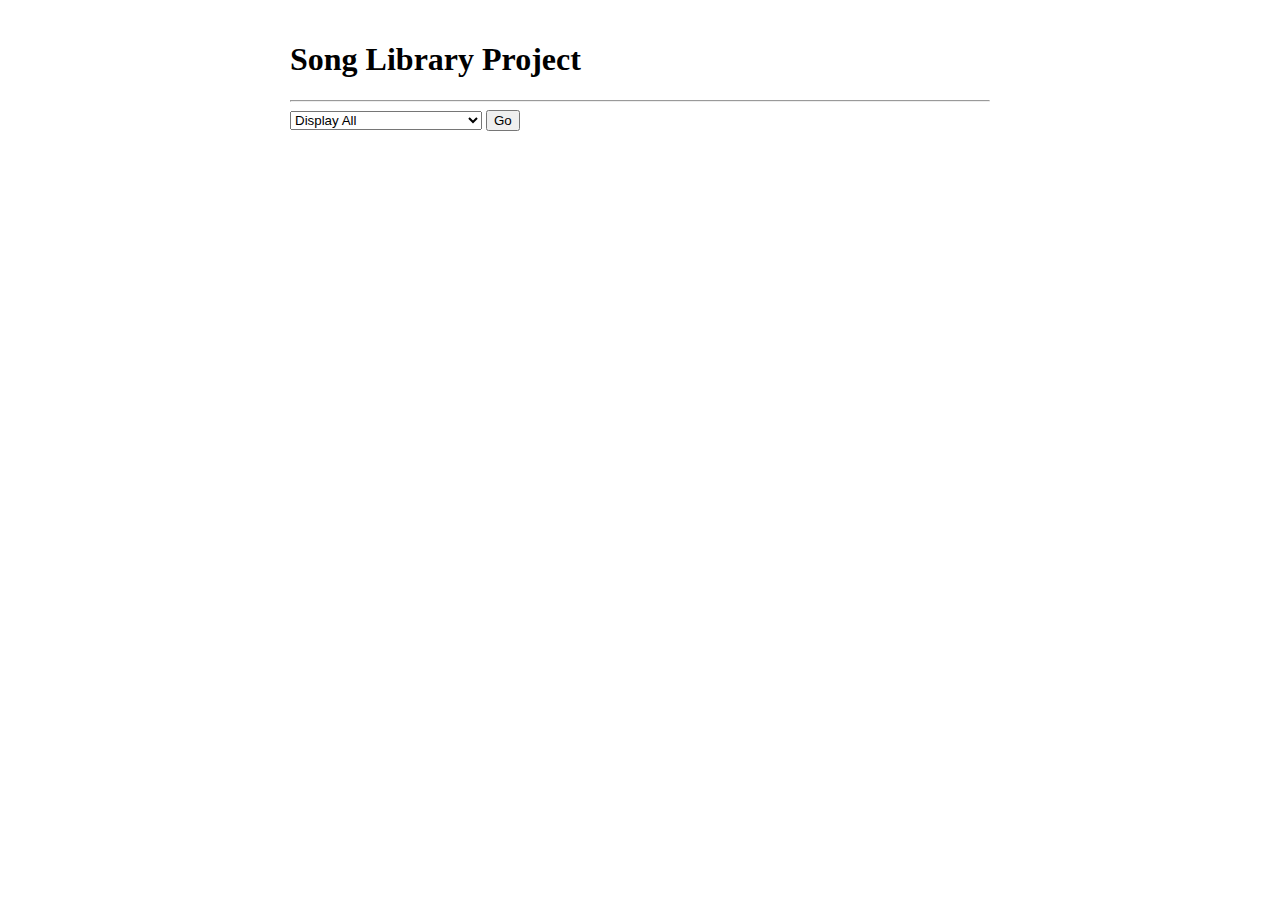
<file: JavaScript/Song-Library-Project/index.html>
<!DOCTYPE html>
<html>
  <head>
    <title>Song Library Project</title>
    <link rel="icon" type="image/x-icon" href="img/favicon.ico" />
    <link rel="stylesheet" href="style.css" />
  </head>

  <body>
    <h1>Song Library Project</h1>
    <hr />

    <!-- Menu -->
    <div>
      <select id="menu">
        <option value="display-all">Display All</option>
        <option value="add">Add Song</option>
        <option value="remove">Remove Song</option>
        <option value="display-name">Display By Name</option>
        <option value="display-artist">Display by Artist</option>
        <option value="display-genre">Display by Genre</option>
        <option value="display-album">Display by Album</option>
        <option value="length">Songs longer than 3 Minutes</option>



      </select>
      <button id="go-btn">Go</button>
    </div>

    <!-- Output -->
    <div id="output"></div>

    <!-- Load JavaScript -->
    <script src="main.js"></script>
  </body>
</html>
</file>
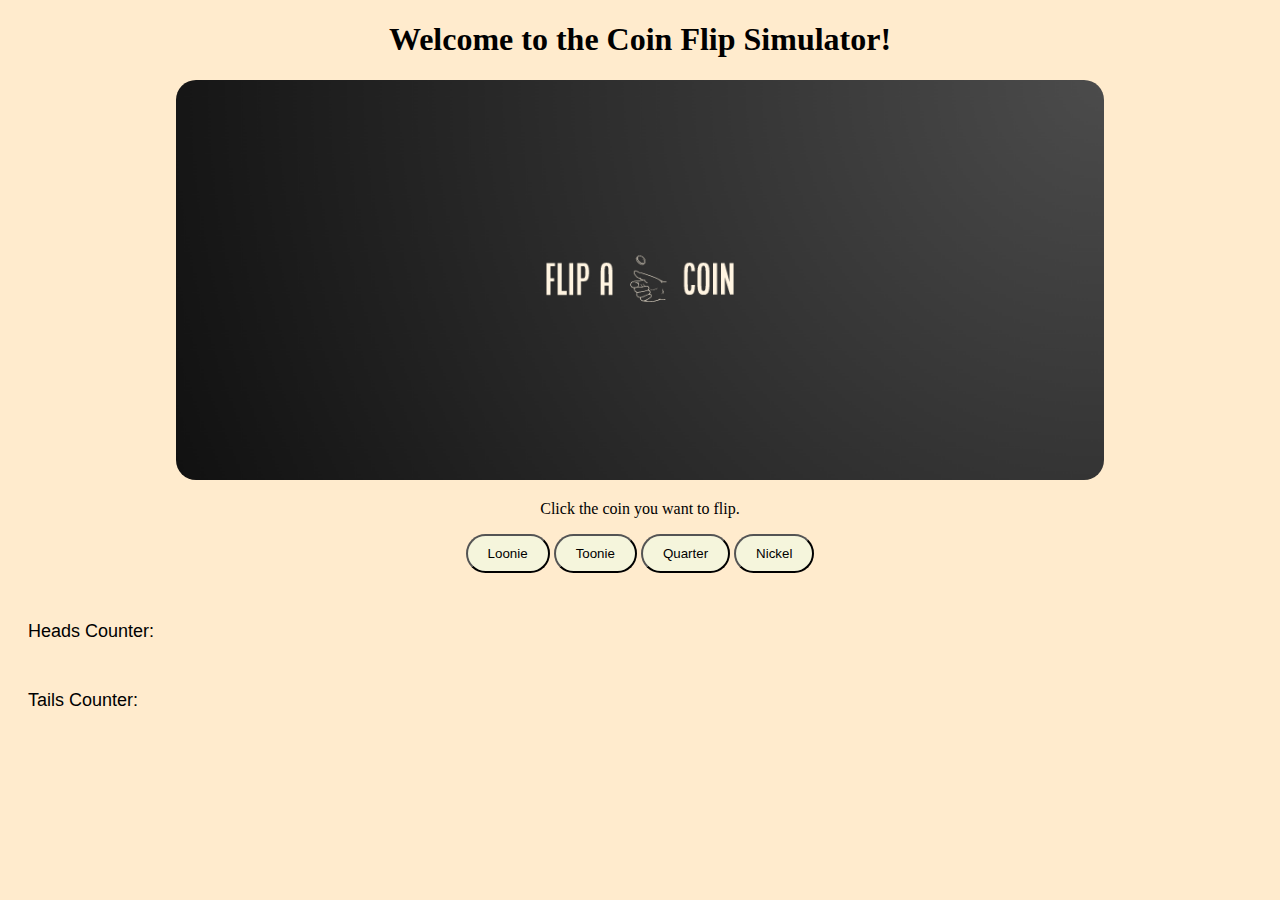
<file: JavaScript/Coin Flip Simulator/coin.html>
<!DOCTYPE html>
<html lang="en">
<head>
    <meta charset="UTF-8">
    <meta name="viewport" content="width=device-width, initial-scale=1.0">
    <meta http-equiv="X-UA-Compatible" content="ie=edge">
    <title>Coin Flip Simulator</title>
    <link href="style.css" rel="stylesheet">
</head>
<body>
 
    <h1>
        Welcome to the Coin Flip Simulator!
    </h1>
    <img id="coin" height="400px"  src="Coins/onLoadImg.png" >
    <br>
    <p>Click the coin you want to flip.</p>
    <button class="coinSelector" id="loonie">Loonie</button>
    <button class="coinSelector" id="toonie">Toonie</button>
    <button class="coinSelector" id="quarter">Quarter</button>
    <button class="coinSelector" id="nickel">Nickel</button>

    <br>

    <p id="result"></p>

    <p class="counter">Heads Counter: <span id="heads"></span></p>
    <p class="counter">Tails Counter: <span id="tails"></span></p>

    <script src="script.js"></script>
</body>
</html>
</file>
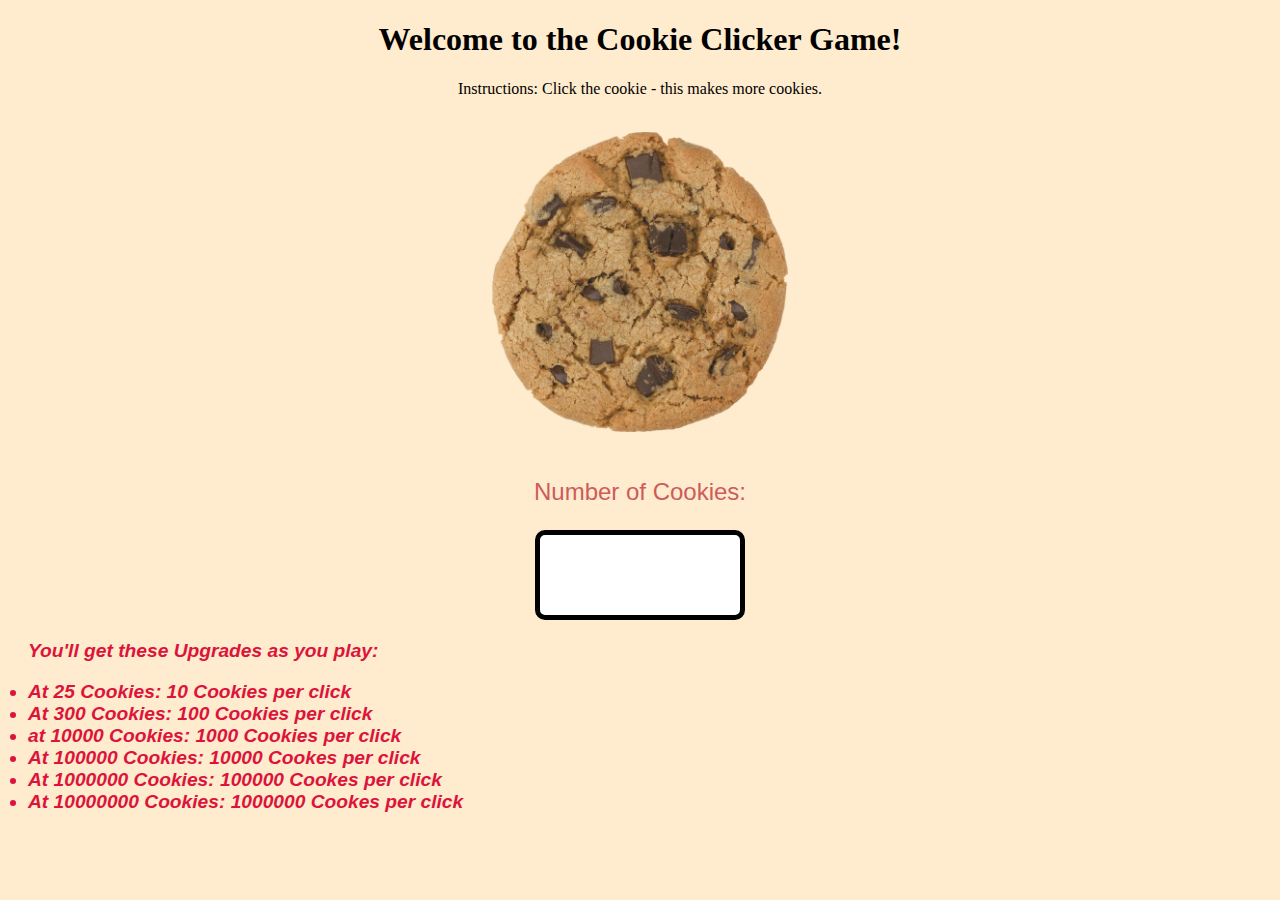
<file: JavaScript/Cookie Clicker/cookie.html>
<!DOCTYPE html>
<html lang="en">
<head>
    <meta charset="UTF-8">
    <meta name="viewport" content="width=device-width, initial-scale=1.0">
    <meta http-equiv="X-UA-Compatible" content="ie=edge">
    <title>Cookie Clicker</title>
    <link href="style.css" rel="stylesheet">
</head>
<body>


    <h1>Welcome to the Cookie Clicker Game!</h1>
    
    <p>Instructions: Click the cookie - this makes more cookies.</p>
    <br>

    <input id="cookie" type="image" src="img/cookieimg.png" height="300px">

    <br>
    <br>

    <p id="numcookies">Number of Cookies:</p>

    <p id="result"></p>
    
    <p class="upgrades">You'll get these Upgrades as you play:</p>

    <ul class="upgrades">
        <li>
            At 25 Cookies: 10 Cookies per click
        </li>

        <li>
            At 300 Cookies: 100 Cookies per click
        </li>

        <li>
            at 10000 Cookies: 1000 Cookies per click
        </li>

        <li>
            At 100000 Cookies: 10000 Cookes per click
        </li>
        
        <li>
            At 1000000 Cookies: 100000 Cookes per click
        </li>

        <li>
            At 10000000 Cookies: 1000000 Cookes per click
        </li>
    </ul>

    <script src="cookie.js"></script>
</body>
</html>
</file>
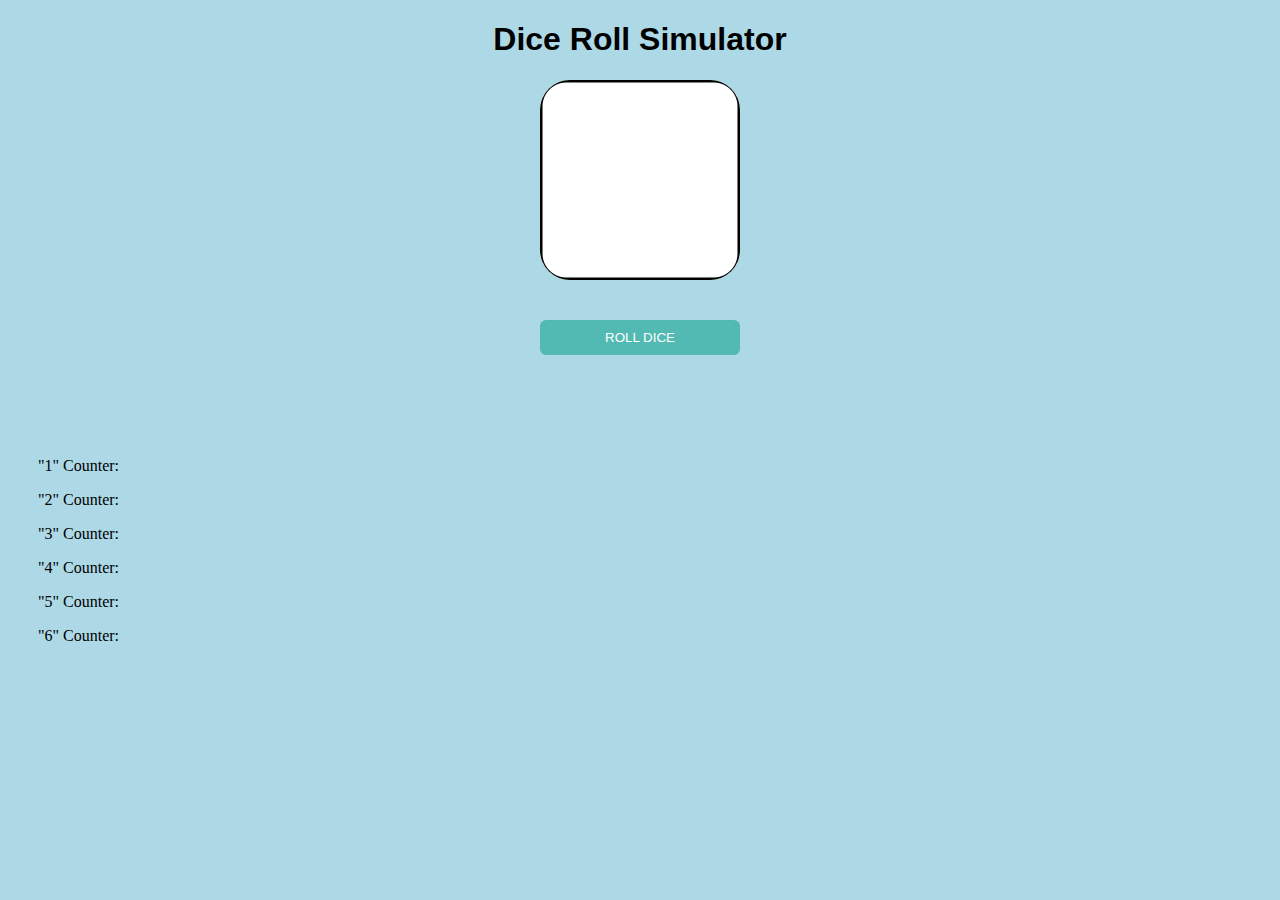
<file: JavaScript/Dice Roll Simulator/dice.html>
<!DOCTYPE html>
<html lang="en">
<head>
    <meta charset="UTF-8">
    <meta http-equiv="X-UA-Compatible" content="IE=edge">
    <meta name="viewport" content="width=device-width, initial-scale=1.0">
    <title>Dice Roll Simulator</title>
    <link rel="stylesheet" href="style.css">
</head>
<body>


   <h1>Dice Roll Simulator</h1>
    <img src="Dice Faces/null.png" height="200px" id="placeholder">

    <br>
    <br>
    <br>

    <button id="button">ROLL DICE</button>

    <br>
    <br>

    <p id="resultStatement"></p>
    <br>
    <br>

    <p class="rollCount">"1" Counter: <span id="1"></span></p>
    <p class="rollCount">"2" Counter: <span id="2"></span></p>
    <p class="rollCount">"3" Counter: <span id="3"></span></p>
    <p class="rollCount">"4" Counter: <span id="4"></span></p>
    <p class="rollCount">"5" Counter: <span id="5"></span></p>
    <p class="rollCount">"6" Counter: <span id="6"></span></p>


    <script src="script.js"></script>
</body>

</html>
</file>
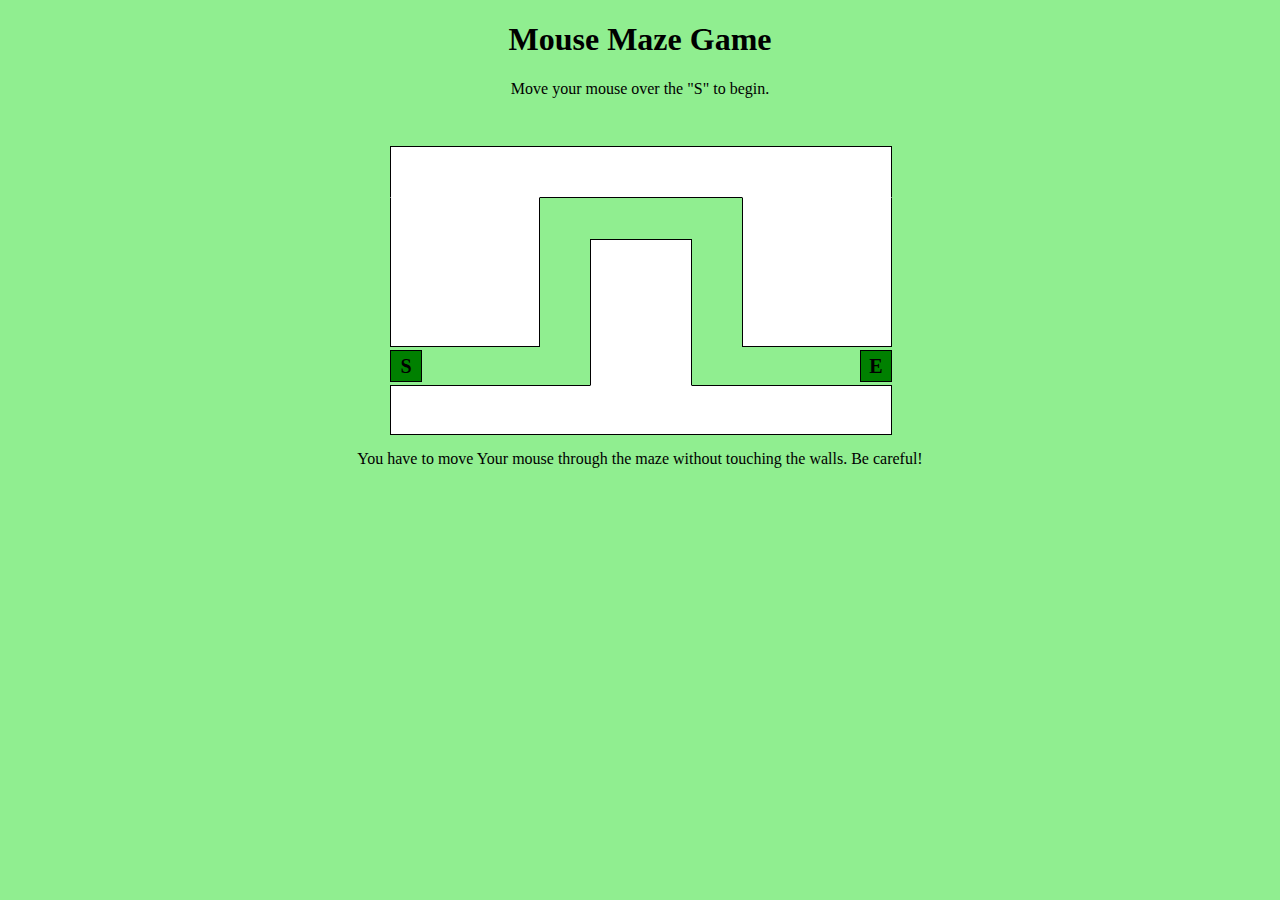
<file: JavaScript/Mouse Maze/maze.html>
<!DOCTYPE html>
<html lang="zh-cn">
<head>
    <title>The Amazing Mouse Maze</title>
    <meta charset="utf-8">
    
    <link rel="stylesheet" type="text/css" href="maze.css">
</head>

<body>
    <h1>Mouse Maze Game
    </h1>
    <p>
        Move your mouse over the "S" to begin.
    </p>
    <div id="result"></div>
    <div id="wholeMaze">
        <div id="firstRow" class="wall"></div>

        <div id="middle">
            <div id="one" class="wall"></div>
            <div id="two" class="wall"></div>
            <div id="three" class="wall"></div>
            <div id="start">S</div>
            <div id="end">E</div>

        </div>

        <div id="lastRow" class="wall"></div>

    </div>

    <p id="info"> You have to move Your mouse through the maze without touching the walls. Be careful!
    </p>
   
    <script src="maze.js"></script>
</body>

</html>
</file>
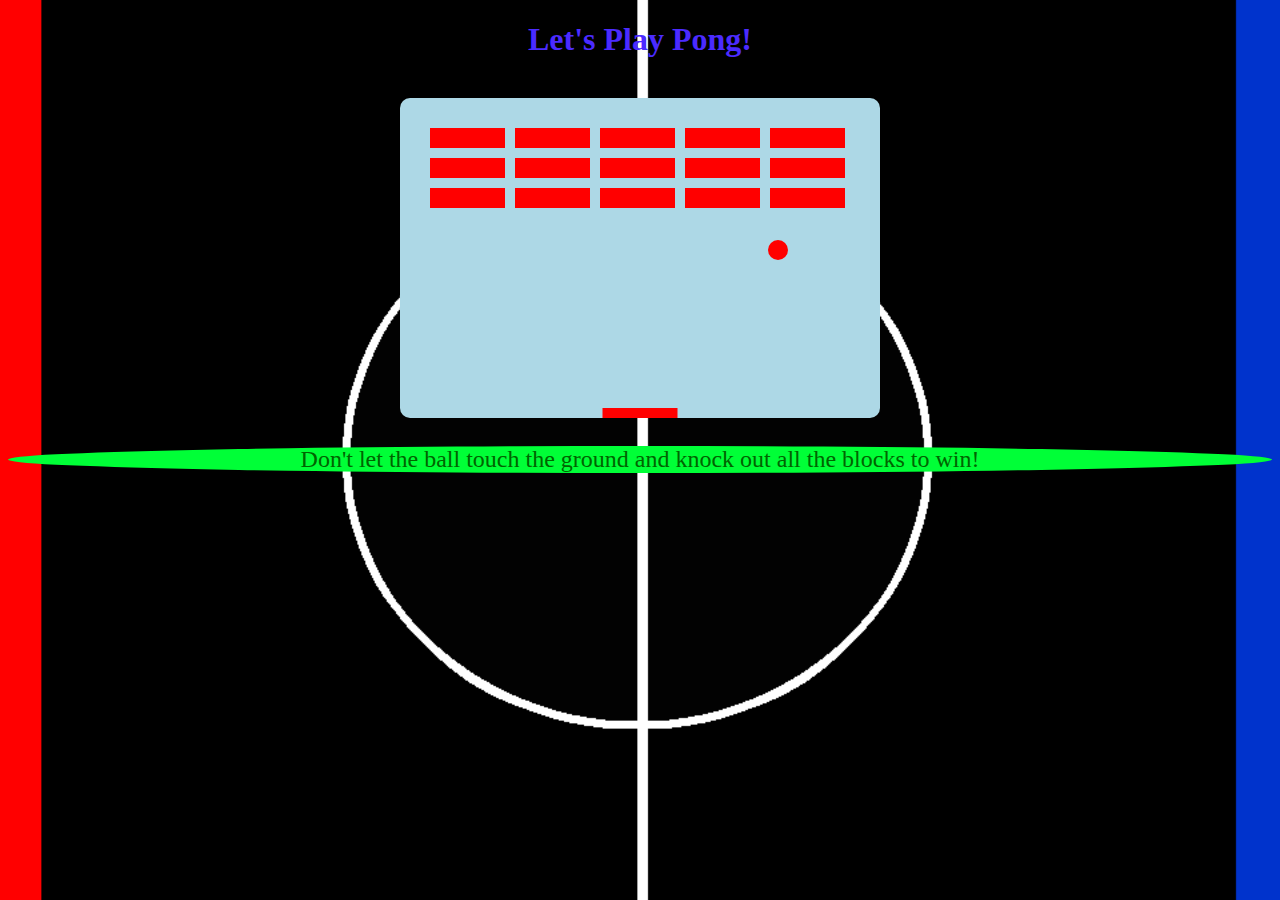
<file: JavaScript/Pong/pong.html>
<!DOCTYPE html>
<html lang="en">
<head>
    <meta charset="UTF-8">
    <meta name="viewport" content="width=device-width, initial-scale=1.0">
    <meta http-equiv="X-UA-Compatible" content="ie=edge">
    <title>pong</title>
    <link href="style.css" rel="stylesheet">
</head>
<body>
    <h1>
    Let's Play Pong!  
</h1>
    
    <br>
    
    <canvas id="myCanvas" height="320" width="480"></canvas>

    <p>Don't let the ball touch the ground and knock out all the blocks to win!</p>

    <script src="script.js"></script>
</body>
</html>
</file>
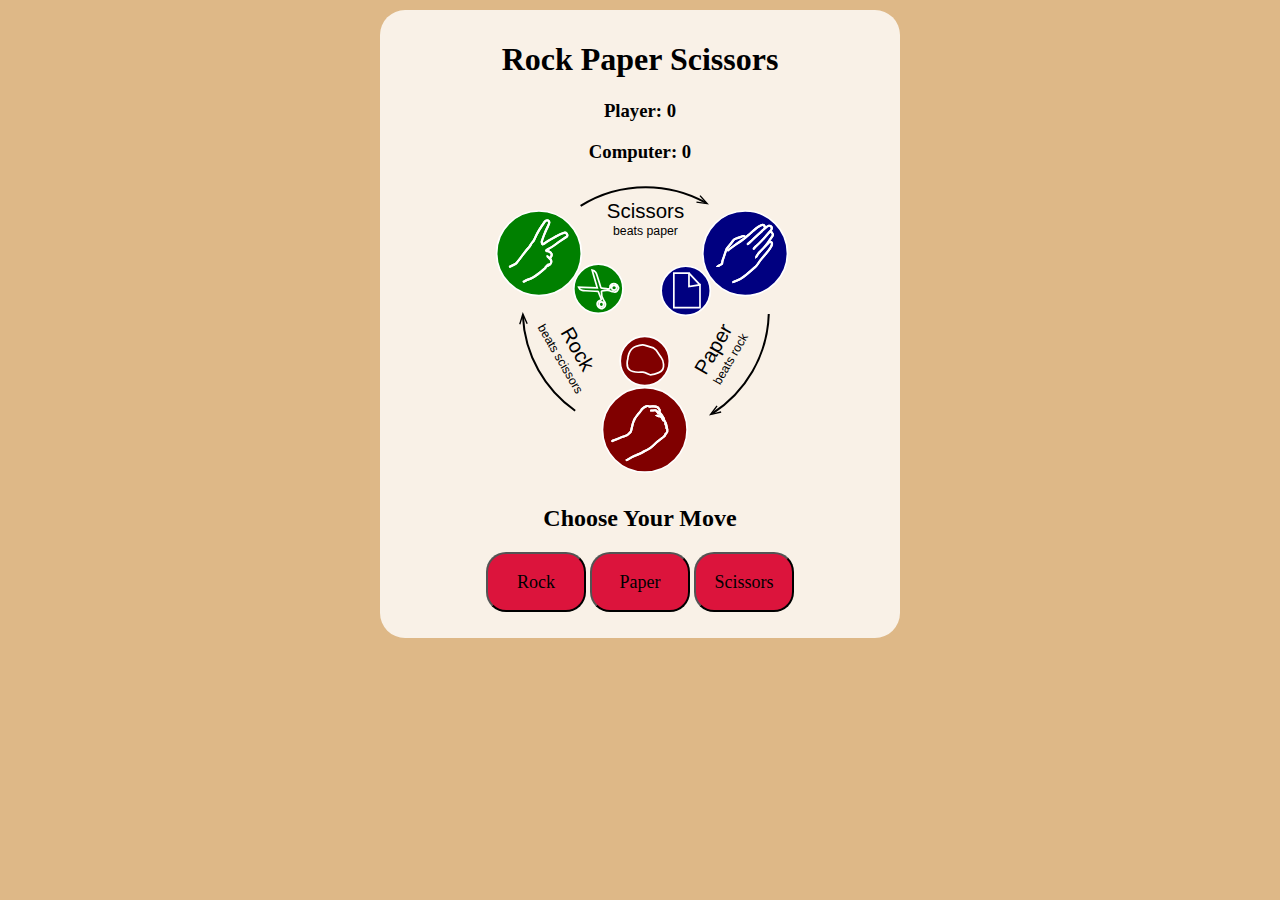
<file: JavaScript/Rock Paper Scissors/rps.html>
<!DOCTYPE html>
<html lang="en">
<head>
    <meta charset="UTF-8">
    <meta name="viewport" content="width=device-width, initial-scale=1.0">
    <meta http-equiv="X-UA-Compatible" content="ie=edge">
    <title>Rock Paper Scissors</title>
    <link href="style.css" rel="stylesheet">
</head>
<body>
    <h1>Rock Paper Scissors</h1>
    <h3>Player: <span id="playerScoreCounter">0</span></h3> 
    <h3>Computer: <span id="computerScoreCounter">0</span></h3>

    <div>
        <img src="img/Rock-paper-scissors.svg" height="300px">
    </div>

    <h2>Choose Your Move</h2>
    
        <button id="rock">Rock</button>
        <button id="paper">Paper</button>
        <button id="scissors">Scissors</button>

    <p id="winner"></p>
    
    <script src="script.js"></script>
</body>
</html>
</file>
<file: JavaScript/Song-Library-Project/style.css>
body {
  width: 700px;
  margin: auto;
  padding: 20px;
}
</file>
<file: JavaScript/Coin Flip Simulator/style.css>
html {
    background: blanchedalmond;
}

body {
    text-align: center;
}

.coinSelector {
    border-radius: 20px;
    background: beige;
    font-family: 'Franklin Gothic Medium', 'Arial Narrow', Arial, sans-serif;
    padding: 10px 20px;
}

#flip {
    margin-top: 50px;
    background: coral;
    padding: 15px 32px;
    border-radius: 15px;
    font-size: x-large;
    font-family: cursive;
}

#coin {
    border-radius: 20px;
}

.counter {
    text-align: left;
    padding-top: 30px;
    padding-left: 20px;
    font-size: large;
    font-family: 'Franklin Gothic Medium', 'Arial Narrow', Arial, sans-serif;
}
</file>
<file: JavaScript/Cookie Clicker/style.css>
html {
    background: blanchedalmond;
}

body {
    text-align: center;
}

#result {
    margin: auto;
    padding-top: 20px;
    margin-bottom: 20px;
    font-size: 30px;
    border:5px solid;
    border-radius:10px;
    background-color:white;
    width:200px;
    height:60px; 
}

#numcookies {
    font-size: x-large;
    color: indianred;
    font-family: 'Franklin Gothic Medium', 'Arial Narrow', Arial, sans-serif;
}

.upgrades {
    text-align: left;
    padding-left: 20px;
    font-size: larger;
    font-weight: bolder;
    font-family: 'Segoe UI', Tahoma, Geneva, Verdana, sans-serif;
    font-style: oblique;
    color: crimson;
}
</file>
<file: JavaScript/Dice Roll Simulator/style.css>
* {
    font-family: Helvetica, Arial, sans-serif;
    text-align: center;
  }
  button {
    background-color: rgb(82, 186, 179);
    border-radius: 6px;
    border: none;
    color: white;
    padding: 10px;
    width: 200px;
    cursor: pointer;
  }
  #placeholder {
    border-radius: 30px;
    background: white;
  }

  html {
    background: lightblue;
  }

  .rollCount {
    text-align: left;
    font-family: Georgia, 'Times New Roman', Times, serif;
    padding-left: 30px;
  }

  #resultStatement {
    font-family: Georgia, 'Times New Roman', Times, serif;
    font-size: xx-large;
  }
</file>
<file: JavaScript/Mouse Maze/maze.css>
html {
    background: lightgreen;
}

h1,p{
    text-align: center;
}

#wholeMaze{
    position: relative;
    top: 12px;
    height: 300px;
    width: 500px;
    margin: auto;
}
#result{
    text-align: center;
    font-size: 20px;
    height: 20px;
}
#firstRow{
    width: 100%;
    height: 50px;
    margin: 0;
}
.wall{
    border: 1px solid black ;    
    float: left;
    background-color: white;
}


#middle{
    margin: 0;
    width: 100%;
    height: 198px;
}
#one{
    position: relative;
    top: -1px;
    width: 148px;
    height: 148px;
    margin-right: 0;
    border-top: 1px solid white ;   
}
#two{
    position: relative;
    left: 50px;
    width: 100px;
    height: 145px;
    top: 41px;
    margin: 0;
    border-bottom: 1px solid white ;   
    z-index:2;/*For Overlay*/
}
#three{
    position: relative;
    left: 100px;
    top: -1px;
    width: 148px;
    height: 148px;
    border: 0 1px 1px 1px;
    margin: 0;
    border-top: 1px solid white ;   
}
#start{
    line-height: 30px;
    text-align: center;
    position: relative;
    float: left;
    font-weight: bold;
    font-size: 20px;
    height: 30px;
    width: 30px;
    left: -402px;
    top: 152px;
    border: 1px solid black;
    background-color: green;
}
#end{
    line-height: 30px;
    text-align: center;
    position: relative;
    float: left;
    font-weight: bold;
    font-size: 20px;
    height: 30px;
    width: 30px;
    left: 36px;
    top: 152px;
    background-color: green;
    border: solid black 1px;
}
#lastRow{
    position: relative;
    top: 37px;
    width: 100%;
    height: 48px;
    margin: 0;
    z-index: 1;
}

.info{
    position: relative;
    top: 20px;
    text-align: left;
    width: 600px;
    margin: auto;
}
</file>
<file: JavaScript/Pong/style.css>
html {
    background: url("img/background.png");
    background-repeat: no-repeat;
    background-attachment: fixed;
    background-position: center;
    background-size: cover;
}
body {
    text-align: center;

}

canvas {
    background: lightblue;
    border-radius: 10px;
}

h1 {
    font-family: fantasy;
    color: rgb(75, 43, 255);
}

p {
    color:darkgreen;
    background: rgb(0, 255, 55);
    border-radius: 100%;
    font-size: x-large;
    font-family: fantasy;
}
</file>
<file: JavaScript/Rock Paper Scissors/style.css>
html {
    background: burlywood;
}

body {
    text-align: center;
    background: rgba(255, 255, 255, 0.8);
    width: 500px;
    margin:0 auto;
    padding: 10px;
    border-radius: 25px;
    margin-top: 10px;
}
h2 {
    padding-top: 0px;
}

button {
    border-radius: 20px;
    background: crimson;
    cursor: pointer;
    color: black;
    width: 100px;
    height: 60px;
    font-size: large;
    font-family: serif;
}
</file>
